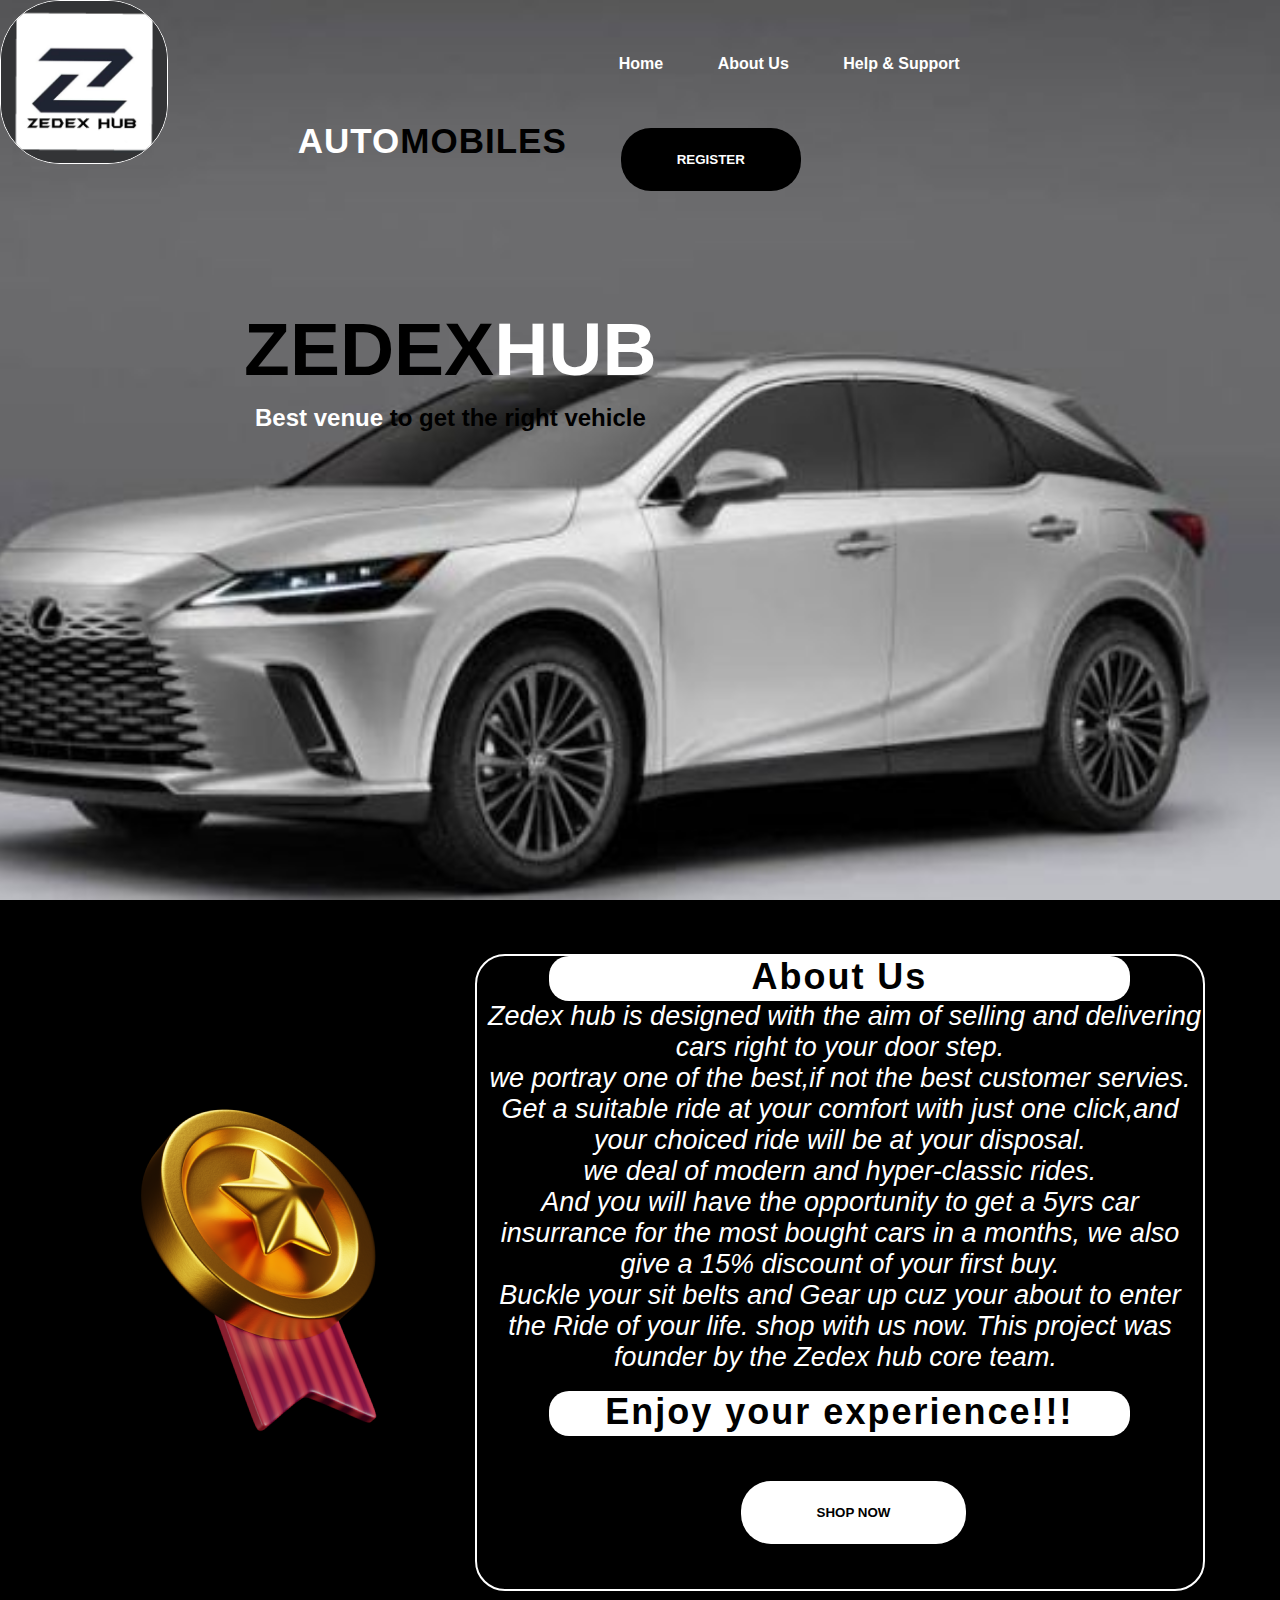
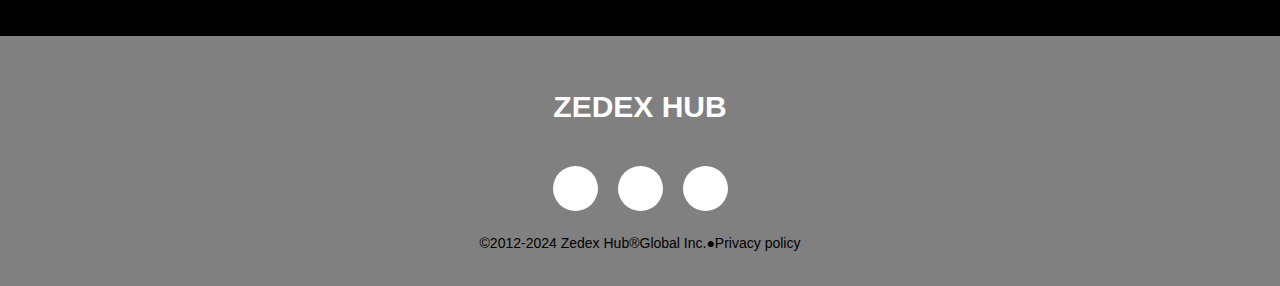
<file: Zedex hub/index.html>
<!DOCTYPE html>
<html lang="en">
<head>
    <meta charset="UTF-8">
    <meta name="viewport" content="width=device-width, initial-scale=1.0">
    <title>Zedex Hub-Best garage for getting your dream car</title>
    <link rel="stylesheet" href="./style.css">
    <link rel="icon" href="./IMG-20240117-WA0303.jpg">
</head>
<body>
    <div class="hero">
      <img src="./IMG-20240117-WA0303.jpg" alt="" class="logo">
    <nav>
        <h2 class="log">AUTO<span>MOBILES</span></h2>
        <ul>
            <li><a href="">Home</a></li>
            <li><a href="#bot">About us</a></li>
            <li><a href="">Help & support</a></li>
            <a href="./login.html"><button class="newslatter">REGISTER</button></a>
        </ul>
    </nav>
    <div class="content">
      <h1><span>ZEDEX</span>HUB</h1>
      <h2>Best venue<span> to get the right vehicle</span></h2>
      <div>
        <!-- <a href="./login.html"><button class="newslatter">REGISTER</button></a> -->
      </div>
    </div>
  </div>
   <!-- About section start -->
   <section>
    <div class="main" id="bot">
      <img src="./bmw/star.png">
      <div class="text">
         <h4>About Us</h4>
         <!-- <h5>partner <span>with us</span></h5> -->
         <em>Zedex hub is designed with the aim of selling and delivering cars right to your door step. <br>
          we portray one of the best,if not the best customer servies. <br>
           Get a suitable ride at your comfort with just one click,and your choiced ride will be at your disposal.
           <br>
           we deal of modern and hyper-classic rides. <br>
           And you will have the opportunity to get a 5yrs car insurrance for the most bought cars in a months,
           we also give a 15% discount of your first buy.
           <br>
           Buckle your sit belts and Gear up cuz your about to enter the Ride of your life. 
           shop with us now.
           This project was founder by the Zedex hub core team. 
      </em>
         <p>This project is partnered by microsoft,
          octa globe and sidra bank
         </p>
         <h4>Enjoy your experience!!!</h4>
           <a href="./login.html"> <button class="button">SHOP NOW</button></a>
      </div>
    </div>
 </section>
 <!-- service section start -->

  <!-- footer start -->
  <footer>
    <p>ZEDEX HUB</p>
    <div class="social">
      <a href=""></a>
      <a href=""></a>
      <a href=""></a>
    </div>
    <p class="end">&copy;2012-2024 Zedex Hub&#174;Global Inc.&#9679;Privacy policy</p>
  </footer>
</body>
</html>
</file>
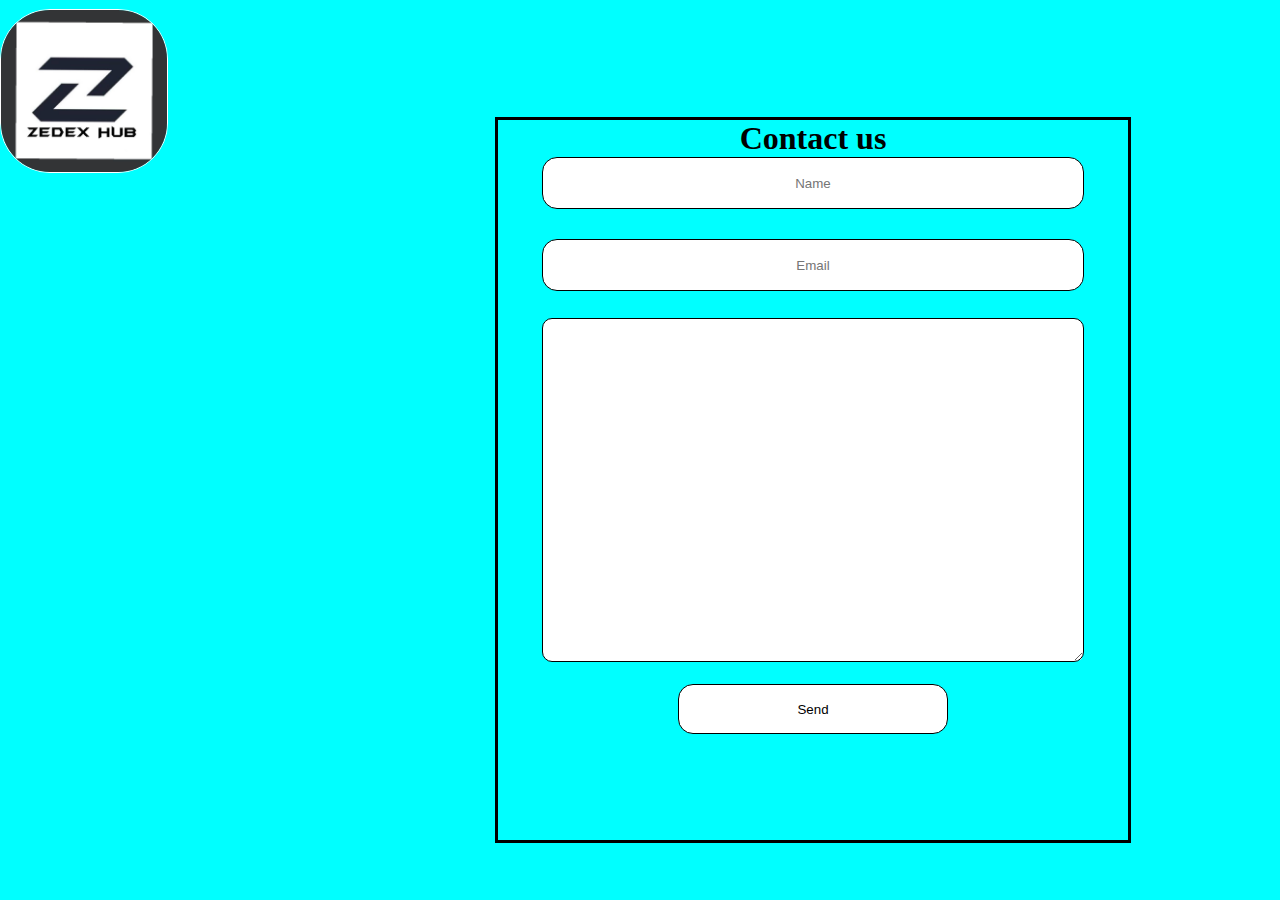
<file: Zedex hub/contact us.html>
<!DOCTYPE html>
<html lang="en">
<head>
    <meta charset="UTF-8">
    <meta name="viewport" content="width=device-width, initial-scale=1.0">
    <link rel="stylesheet" href="./contact us.css">
    <link rel="icon" href="./IMG-20240117-WA0303.jpg">
    <title>Contact us</title>
</head>
<body>
    <img src="./IMG-20240117-WA0303.jpg" alt="" class="logo">
    <div class="vet">
       <h1>Contact us</h1> 
       <form action="">
        <label for="name"></label>
        <input type="name" class="one" placeholder="Name">
       </form>

       <form action="">
        <label for="email"></label>
        <input type="email" name="" id="email" class="two" placeholder="Email">
       </form>
       <form action="">
        <label for="text"></label>
        <textarea name="" id="text" cols="30" rows="10" class="three"></textarea>
       </form>
        <a href="mailto:piusjohn194@gmail.com">
            <button type="submit" class="four">Send</button>
        </a>
    </div>
</body>
</html>
</file>
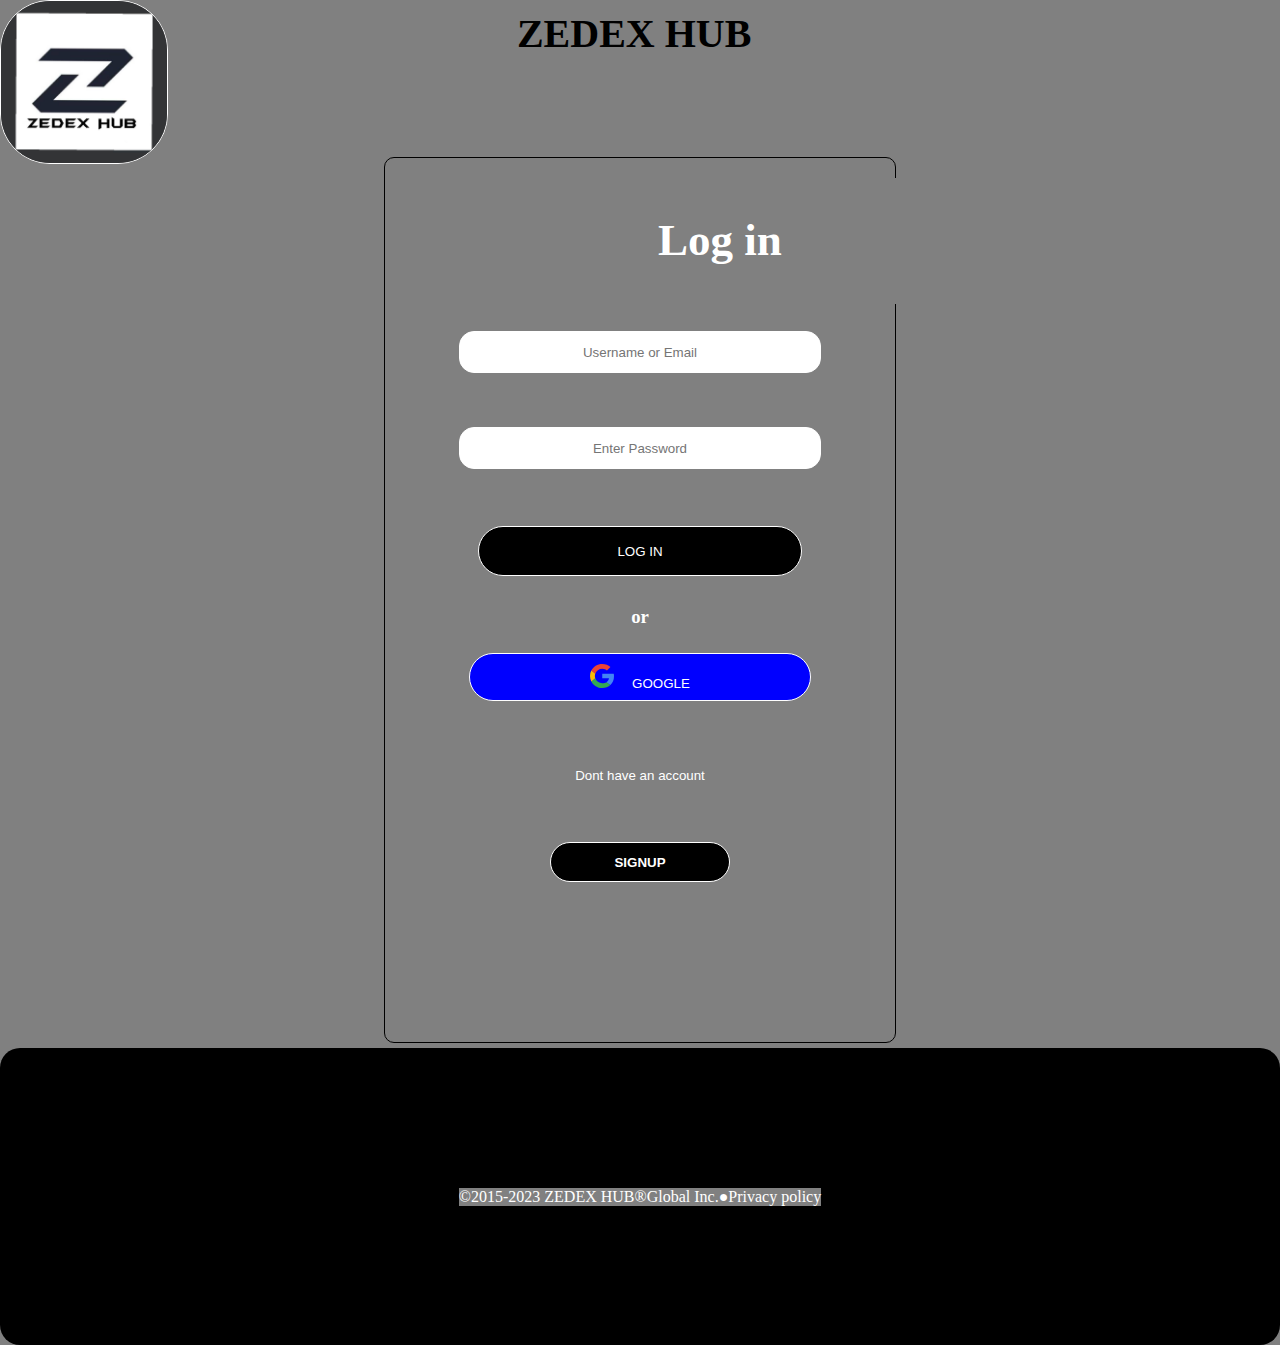
<file: Zedex hub/login.html>
<!DOCTYPE html>
<html lang="en">
<head>
    <meta charset="UTF-8">
    <meta name="viewport" content="width=device-width, initial-scale=1.0">
    <link rel="stylesheet" href="./login.css">
    <img src="./IMG-20240117-WA0303.jpg" alt="" class="logo">
    <link rel="icon" href="./IMG-20240117-WA0303.jpg">
    <title>Log in-Zedex Hub</title>
</head>
<body>
  <h4>ZEDEX HUB</h4> 
  <div class="button">
    <h2>Log in</h2>
    <form action="./dashboard.html" method="get">
    <label for="email"></label>
    <input class="input"
     type="email" 
     name="" id="email" 
     placeholder="Username or Email" required>
     <p></p>
      <label for="password"></label>
      <input type="password" name="" id="password" placeholder="Enter Password" class="input" minlength="6" maxlength="10" required >
      <p></p>
      <a href="http://127.0.0.1:5501/dashboard.html"><button class="btn">LOG IN</button></a>
    </form>
<div class="laptop">
    <h3>or</h3>
</div>
<a href="./dashboard.html"> <button class="out"><img src="./icon_login_google.1fc74ad1.svg" alt="" class="google">GOOGLE</button></a>
<!--   
<h5 class="hole"><a href="http://127.0.0.1:5502/" style="color: blue;">Don't have an account</a></h5> -->
<a href="./signup.html"><button class="hot">Dont have an account</button></a>
<br>
<br>
<a href="./signup.html" style="color: white;"><button class="line">SIGNUP</button></a>
<p></p>
</div>
</div>
<footer>
<p>&copy;2015-2023 ZEDEX HUB&#174;Global Inc.&#9679;Privacy policy</p>
</footer>
</body>
</html>
</file>
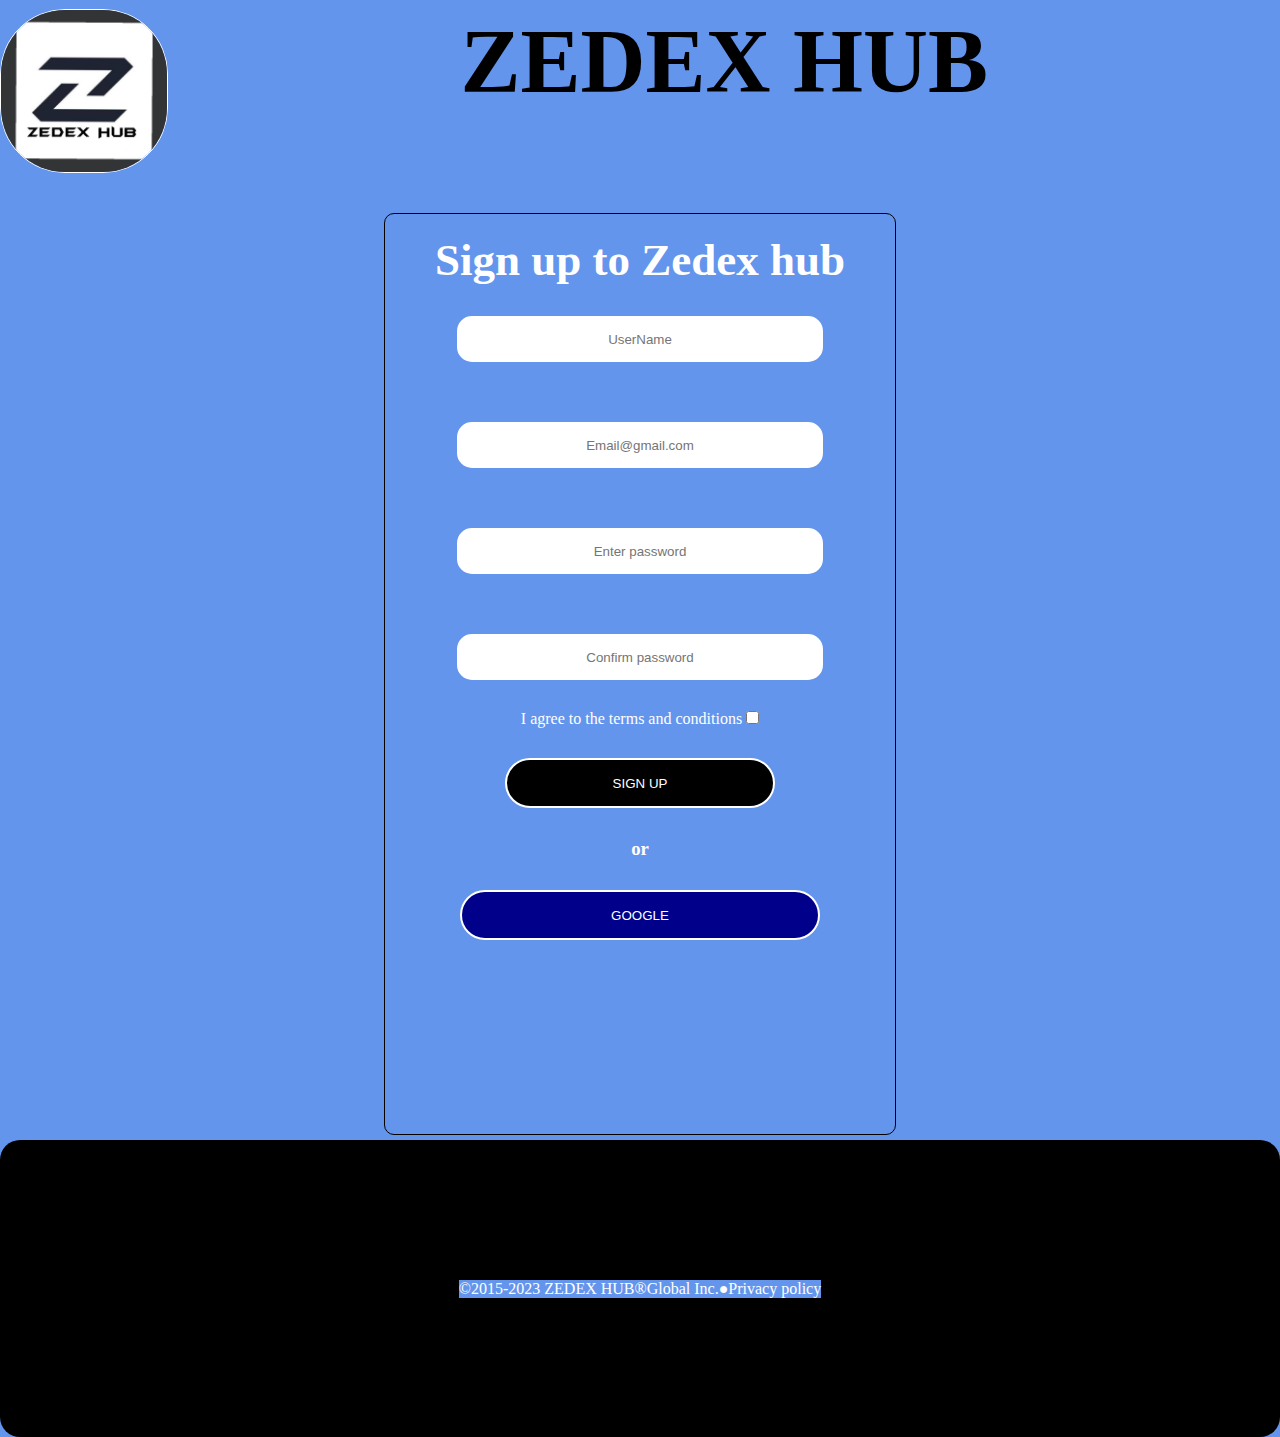
<file: Zedex hub/signup.html>
<!DOCTYPE html>
<html lang="en">
<head>
    <meta charset="UTF-8">
    <meta name="viewport" content="width=device-width, initial-scale=1.0">
    <link rel="stylesheet" href="./signup.css">
    <link rel="icon" href="./IMG-20240117-WA0303.jpg">
    <title>SIGN UP</title>
</head>
<body>
    <img src="./IMG-20240117-WA0303.jpg" alt="" class="logo">
    <h4>ZEDEX HUB</h4> 
    <div class="button">
      <h2>Sign up to Zedex hub</h2>
      
      <form action="./dashboard.html" method="get">
       <label for="name"></label>
       <input type="text" name="" id="name" placeholder="UserName" class="input" required>
        <p></p>
       <label for="email"></label>
       <input type="email" name="" id="email" placeholder="Email@gmail.com" class="input" required>
       <p></p>
       <label for="password"></label>
       
       <input type="password" name="" id="password" class="input" placeholder="Enter password" minlength="6" maxlength="10" required>
       <p></p>
       <label for="password"></label>
       <input type="password" name="" id="password" class="input" placeholder="Confirm password" minlength="6" maxlength="10" required>
       <p></p>
       <label for="agreed">I agree to the terms and conditions</label>
       <input type="checkbox" name="agreed" id="agreed" required>
       <a href="./dashboard.html"><button class="submit">SIGN UP</button> </a>
      </form>
  <div class="laptop">
      <h3>or</h3>
      <p></p>
  </div>
  <button class="car">GOOGLE</button>
  </div>
</div>
<footer>
  <p>&copy;2015-2023 ZEDEX HUB&#174;Global Inc.&#9679;Privacy policy</p>
</footer>
</body>
</html>
</file>
<file: Zedex hub/style.css>
*{
    padding: 0;
    margin: 0;
    font-family: 'Lucida Sans', 'Lucida Sans Regular', 'Lucida Grande', 'Lucida Sans Unicode', Geneva, Verdana, sans-serif;
 }
 .hero{
    height: 100vh;
    width: 100%;
    background-image: url(./Screenshot_20240129-120317.jpg);
    background-size: cover;
    background-position: center;
 }
 .logo{
    border: 1px solid white;
   border-radius: 60px;
   float: left;
   width: 13vw;
   margin-top: 0vh;
}
 nav{
    display: flex;
    align-items: center;
    justify-content: space-between;
    padding-top: 45px;
    padding-left: 8%;
    padding-right: 8%;
 }
 .log{
    color: white;
    font-size: 35px;
     letter-spacing: 1px;
 }
 h4{
    background-color: black;
 }
 section{
    background-color: transparent;
 }
 span{
    color: black;
 }
 nav ul li{
    list-style-type: none;
    display: inline-block;
    padding: 10px 25px;
 }
 nav ul li a{
    color: white;
    text-decoration: none;
    font-weight: bold;
    text-transform: capitalize;
    transition: transform .4s;

 }
 nav ul li a:hover{
    transform: scale(1.2);
    transition: .4s;
    border-bottom: 2px solid black;
    transition: ease-out;
    border-width: 3px;
 }
 h2{background-color:transparent;
    color: white;
    border: 2px solid transparent;
    font-weight: bold;
    padding: 10px 25px;
    border-radius: 30px;
    transition: transform .4s;
    
 }

 .btn:hover{
    transform: scale(1.2);
 }
 .content{
    position: absolute;
    top: 50%;
    left: 15%;
    transform: translateY(-50%);
    margin: 4vh;
 }
 h1{
    color: white;
    font-size: 75px;
    margin-top: -20vh;
    text-align: center;
    align-items: center;
 }
h3{
    color: white;
    font-size: 25px;
    /* margin-bottom: 50px; */
}
h4{
    color:blue;
    letter-spacing: 2px;
    font-size: 20px;
}
.newslatter{
    width: 20vh;
    height: 7vh;
    max-width: 100%;
    position: relative;
    background-color: black;
    /* margin-left: 50vh;
    margin-top: 38vh; */
    transition: 0.3s ease-out;
}
.newslatter:hover{
    transform:scale(1.1) ;
    background-color: black;
}
.newslatter form input:first-child{
    display: inline-block;
    background-color: black;
    width: 100%;
    padding: 14px 130px 14px 15px;
    border: 2px solid black;
    outline: none;
    border-radius: 30px;
}
.newslatter form input:last-child{
   position: absolute;
   display: inline-block;
   outline: none;
   border: none;
   padding: 10px 30px;
   border-radius: 30px;
   background-color: black;
   color: white;
   box-shadow: 0px 0px 5px ,0px 0px 15px ;
   top:6px;
   right:6px;
}

/* .float{
    height: 40%;
    float: left;
     justify-content: left;
    border: 2px solid white;
    border-radius: 20px;
}  */
  
.about{
    width: 100%;
    padding: 100px 0px;
    background-color: transparent;
}
.about img{
    height: auto;
    width: 430px;
}
.about-text{
    width: 550px;
}
h4{
    color:black;
    font-size: 4vh;
    margin-left: 8vh;
    background-color: white;
    border-radius: 20px;
    padding-bottom: 2vh;
    width: 80%;
    height: 3vh;
    text-align: center;
}
em{
    color: white;
    font-weight: 80vh;
    font-size: 3vh;
    padding: 1vh;
  
}
section{
    background-color: black;
}

.main{
    width: 1130px;
    max-width: 95%;
    margin: 0 auto;
    display: flex;
    align-items: center;
    justify-content: space-around;
}
.about-text h2{
    color: white;
    font-size: 75px;
    text-transform: capitalize;
    margin-bottom: 20px;
}
.about-text h5{
    color: white;
    letter-spacing: 2px;
    font-size: 22px;
    margin-bottom: 25px;
    text-transform: capitalize;
}
.about-text p{
    color: white;
    letter-spacing: 1px;
    line-height: 28px;
    font-size: 18px;
    margin-bottom: 45px;
}
button{
    background-color: white;
    color: white;
    border: 2px solid transparent;
    font-weight: bold;
    padding: 13px 30px;
    border-radius: 30px;
    transition: .4s;
    margin-left: 3vh;
    margin-bottom: 5vh;
    margin-top: 5vh;
    height: 7vh;
    width: 25vh;
    transition: 1s;
}
button:hover{
    transform:scale(1.1) ;
    background-color: white;
    color: white;
    border: 2px solid black;
}
.button{
    background-color: white;
    color: black;
    border: 2px solid transparent;
    font-weight: bold;
    padding: 13px 30px;
    border-radius: 30px;
    transition: .4s;
    margin-bottom: 5vh;
    margin-top: 5vh;
    height: 7vh;
    width: 25vh;
    transition: 1s;
}

.button:hover{
    transform:scale(1.1) ;
    background-color: white;
    color: black;
    border: 2px solid black;
}
.service{
    background: black;
    width: 100%;
    padding: 100px 0px;
}
.tittle h2{
    color: white;
    font-size: 75px;
    width: 1130px;
    margin: 30px auto;
    text-align: center;
}
.box{
    display: flex;
    justify-content: center;
    align-items: center;
    min-height: 400px;
}
.card{
    height: 365px;
    width: 335px;
    padding: 20px 35px;
    background: white;
    border-radius: 20px;
    margin: 15px;
    position: relative;
    overflow: hidden;
    text-align: center;
}
.card i{
    font-size: 50px;
    display: block;
    text-align: center;
    margin: 25px 0px;
    color: lawngreen;
}
.pra p{
    color: black;
    font-size: 16px;
    line-height: 27px;
    margin-bottom: 25px;
}
.card .button{
    background-color: black;
    color: white;
    text-decoration: solid;
    border: 2px solid transparent;
    font-weight: bold;
    padding: 9px 22px;
    border-radius: 30px;
    transition: .4s;
}
.card .button:hover{
    background-color: white;
    border: 2px solid black;
    cursor: pointer;
}
.text{
    background-color: black;
    border: 2px solid white;
    border-radius: 30px;
    margin-bottom: 5vh;
    margin-left: vh;
    margin-top: 6vh;
    width: 70%;
    text-align: center;
}
.contact-me{
    width: 100%;
    height: 290px;
    background: white;
    display: flex;
    align-items: center;
    flex-direction: column;
    justify-content: center;
}
.contact-me p{
    color: black;
    font-size: 30px;
    font-weight: bold;
    margin-bottom: 25px;

}
.contact-me .button-two{
    background-color: black;
    color: white;
    text-decoration: solid;
    border: 2px solid transparent;
    font-weight: bold;
    padding: 13px 30px;
    border-radius: 30px;
    transition: .4s;
}
.contact-me .button-two:hover{
    background-color: transparent;
    border: 2px solid black;
    cursor: pointer;
}
footer{
    position: relative;
    width: 100%;
    height: 250px;
    background: grey;
    display: flex;
    flex-direction: column;
    align-items: center;
    justify-content: center;
    margin-bottom: -7vh;
}
footer p:nth-child(1)
{
    font-size: 30px;
    color: white;
    margin-bottom: 20px;
    font-weight: bold;
}
footer p:nth-child(2){
    color: white;
    font-size: 17px;
    width: 500px;
    text-align: center;
    line-height: 26px;

}
.social{
    display: flex;
}
.social a{
    width: 45px;
    height: 45px;
    display: flex;
    align-items: center;
    justify-content: center;
    background: white;
    border-radius: 50%;
    margin: 22px 10px;
    color: black;
    text-decoration: none;
    font-size: 20px;
}
.social a:hover{
      transform: scale(13.);
      transition: .3s;
}
.end{
    position: absolute;
    color: black;
    bottom: 35px;
    font-size: 14px;
}
</file>
<file: Zedex hub/contact us.css>
*{
    margin: 0;
    padding: 0;
    background-color: cyan;
    

}
.logo{
    border: 1px solid white;
    border-radius: 50px;
    float: left;
    width: 13vw;
    margin-top: -12vh;
}
.vet{
    border: 3px solid black;
    margin-top: 13vh;
    margin-left: 55vh;
    height: 80vh;
    width: 70vh;
    text-align: center;
}
.one{
    border: 1px solid black;
    background-color: white;
    border-radius: 15px;
    height: 50px;
    width: 60vh;
    align-items: center;
   text-align: center;
}
.placeholder{
    color: black;
    align-items: center;
}
.two{
    border:1px solid black;
    background-color: white;
    border-radius: 15px;
    height: 50px;
    width: 60vh;
    align-items: center;
    margin-top: 30px;
    text-align: center;
}
.three{
    border: 1.5px solid black;
    background-color: white;
    border-radius: 10px;
    height: 38vh;
    width: 60vh;
    align-items: center;
    margin-top: 3vh;
}
.four{
    border: 1px solid black;
    background-color: white;
    border-radius: 15px;
    height: 50px;
    width: 30vh;
    margin-top: 2vh;
    align-items: center;
    transition: transform .4s;
}
.four:hover{
    transform: scale(1.2);
    background-color: transparent;
    background-color: white;
    color: black;
    transition: .4s;
}
</file>
<file: Zedex hub/login.css>
*{
    margin: 0;
    padding: 0;
    background-color:gray
} 

.logo{
   border: 1px solid white;
   border-radius: 50px;
   float: left;
   width: 13vw;
   margin-top: -0vh;
}
h4{
    color: black;
    font-weight: bold;
    display: flex;
    justify-content: center;
    font-size: 40px;
    padding: 10px;
    border-spacing: 1px;
    margin-right: 20vh;
}
h2{
    font-weight: bold;
    text-align: center;
    font-size: 5vh;
    height: 10vh;
    text-align: center;
    padding-top: 4vh;
    border-radius: 10px;
    width: 70vh;
    align-items: flex-start;
    color: white;
}
.mood{
    background-color: transparent;
    color: black;
    border: transparent;
}
.button{
    padding: 20px;
    margin-bottom: 5px;
    padding-bottom: 70vh;
    margin-left: 30vw;
    margin-top: 10vh;
    margin-right: 30vw;
    border: 1px solid black;
    border-radius: 10px ;
    text-align: center;
    height: 26vh;
}
.input{
    margin: 30px;
    border-radius: 15px;
    border: 1px solid white;
    color: black;
    background-color: white;
    width: 40vh;
    height: 40px;
    text-align: center;
    margin: 3vh;
}
.google{
    margin-right: 2vh;
 background-color:  transparent;
 }
.btn{
    background-color: black;
    color: white;
    margin: 30px;
    border-radius: 40px;
    border: 1px solid white;
    width: 36vh;
    height: 50px;
    transition: transform .4s;
}
.btn:hover{
    transform: scale(1.2);
    background-color: transparent;
    transition: .4s;
    background-color: black;
}

.in{
    background-color: white;
    margin: 30px;
    border: solid black;
    color: black;
    border-radius: 30px;
    width: 45vh;
    height:40px ;
    font-weight: bold;
    transition: transform .4s;
}
.in:hover{
    transform: scale(1.0);
    background-color: transparent;
    transition: .2s;
}
.hole{
    margin: 10px;
    padding: 5px;
    font-weight: 200;

}
h3{
    color: white;
}
.out{
    background-color: blue;
    color: white;
    margin: 25px;
    border-radius: 40px;
    border: 1px solid white;
    text-align: center;
    width: 38vh;
    height: 48px;
    transition: transform .4s;
}
.out:hover{
    transform: scale(1.2);
    color: white;
    transition: .3s;
}
.hot{
    background-color: transparent;
    color: white;
    margin: 25px;
    border-radius: 40px;
    border: 1px solid transparent;
    text-align: center;
    width: 38vh;
    height: 48px;
    transition: transform .4s;
}
.line{
    background-color: black;
    border: 1px solid white;
    color: white;
    border-radius: 20px;
    width: 20vh;
    height:40px ;
    font-weight: bold;
}
.line:hover{
    transform: scale(1.2);
    background-color: transparent;
    transition: .4s;
}
p{
    color: white;
}
footer{
    position: relative;
    width: 100%;
    height: 33vh;
    background: black;
    border-radius: 20px;
    display: flex;
    flex-direction: column;
    align-items: center;
    justify-content: center;
}
</file>
<file: Zedex hub/signup.css>
*{
    margin: 0;
    padding: 0;
    background-color: cornflowerblue;
}

.logo{
    border: 1px solid white;
   border-radius: 65px;
   float: left;
   width: 13vw;
   margin-top: 1vh;
}
h4{
    color: black;
    font-weight: bold;
    padding: 10px;
    display: flex;
    justify-content: center;
    border-spacing: 1px;
    background-size: 50px;
    font-size: 10vh;
}
h2{
    font-weight: bold;
    text-align: center;
    align-items: flex-start;
    color: white;
    font-size: 5vh;
}
.button{
    padding: 20px;
    margin-bottom: 5px;
    padding-bottom: 70vh;
    margin-left: 30vw;
    margin-top: 10vh;
    margin-right: 30vw;
   border: 1px solid black;
    border-radius: 10px ;
    color: white;
    text-align: center;
    height: 30vh;
}
.input{
    margin: 30px;
    border-radius: 15px;
    border: solid white;
    width: 40vh;
    height: 40px;
    text-align: center;
    background-color: white;
    color: black;
}
.submit{
    margin: 30px;
    border-radius: 30px;
    border: 2px solid white;
    width: 30vh;
    height: 50px;
    text-align: center;
    background-color: black;
    color: white;
    transition: 0.2s ease-out;
}
.submit:hover{
    transform:scale(1.1);
}
.bot{
    margin: 30px;
    border-radius: 15px;
    border: 2px solid white;
    background-color: black;
    width: 20vh;
    height: 40px;
    text-align:center ;
    color: white;
}
.bot:hover{
    transform: scale(1.2);
    background-color: transparent ;
    transition: .4s;
}
h3{
    color: white;
}
.car{
    margin: 30px;
    border-radius: 25px;
    border:2px solid white;
    background-color: darkblue;
    width: 40vh;
    height: 50px;
    text-align: center;
    color: white;
}
.car:hover{
    transform: scale(1.2);
    background-color: white;
    transition: .4s;
    color: black;
}
footer{
    position: relative;
    width: 100%;
    height: 33vh;
    background: black;
    border-radius: 20px;
    display: flex;
    flex-direction: column;
    align-items: center;
    justify-content: center;
    color: white;
}
</file>
